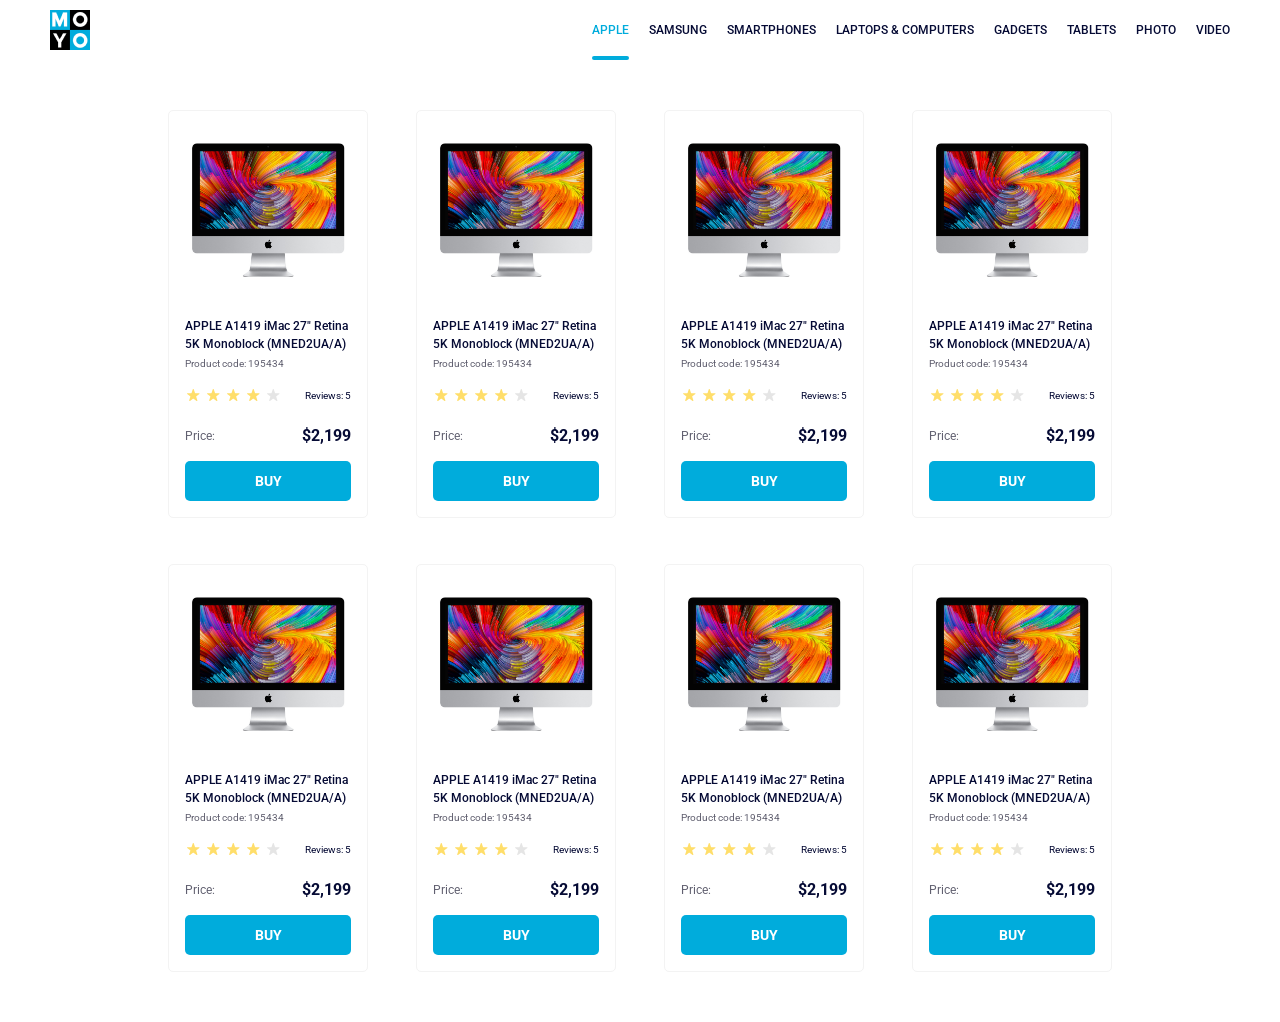
<file: index.html>
<!doctype html><html lang="en"><head><meta charset="UTF-8"><meta name="viewport" content="width=device-width, initial-scale=1.0"><title>Catalog</title><link rel="preconnect" href="https://fonts.gstatic.com"><link href="https://fonts.googleapis.com/css2?family=Roboto:wght@400;500;700&display=swap" rel="stylesheet"><link rel="stylesheet" href="main-styles.fa88b25e.css"></head><body> <header class="header"> <a href="index.html" target="_blank" rel="noopener noreferrer" class="header__logo"> <img src="logo.6c938e44.png" alt="moyo"> </a> <nav class="nav"> <ul class="nav__list"> <li class="nav__item"> <a href="#apple" class="is-active nav__link"> apple </a> </li> <li class="nav__item"> <a href="#samsung" class="nav__link"> samsung </a> </li> <li class="nav__item"> <a href="#smartphones" class="nav__link"> smartphones </a> </li> <li class="nav__item"> <a href="#laptops-&-computers" data-qa="nav-hover" class="nav__link"> laptops & computers </a> </li> <li class="nav__item"> <a href="#gadgets" class="nav__link"> gadgets </a> </li> <li class="nav__item"> <a href="#tablets" class="nav__link"> tablets </a> </li> <li class="nav__item"> <a href="#photo" class="nav__link"> photo </a> </li> <li class="nav__item"> <a href="#video" class="nav__link"> video </a> </li> </ul> </nav> </header> <main class="container"> <div class="card" data-qa="card"> <img src="imac.2690641a.jpeg" alt="image imac" class="card__image"> <h3 class="card__title title"> APPLE A1419 iMac 27" Retina <br> 5K Monoblock (MNED2UA/A) </h3> <p class="card__product-code">Product code: 195434</p> <div class="card__reviews"> <div class="stars stars--4"> <div class="stars__star"></div> <div class="stars__star"></div> <div class="stars__star"></div> <div class="stars__star"></div> <div class="stars__star"></div> </div> <p class="review">Reviews: 5</p> </div> <div class="card__price"> <p class="price">Price:</p> <p class="amount">$2,199</p> </div> <a href="#" class="card__link" data-qa="card-hover"> buy </a> </div> <div class="card"> <img src="imac.2690641a.jpeg" alt="image imac" class="card__image"> <h3 class="card__title title"> APPLE A1419 iMac 27" Retina <br> 5K Monoblock (MNED2UA/A) </h3> <p class="card__product-code">Product code: 195434</p> <div class="card__reviews"> <div class="stars stars--4"> <div class="stars__star"></div> <div class="stars__star"></div> <div class="stars__star"></div> <div class="stars__star"></div> <div class="stars__star"></div> </div> <p class="review">Reviews: 5</p> </div> <div class="card__price"> <p class="price">Price:</p> <p class="amount">$2,199</p> </div> <a href="#" class="card__link" data-qa="card-hover"> buy </a> </div> <div class="card"> <img src="imac.2690641a.jpeg" alt="image imac" class="card__image"> <h3 class="card__title title"> APPLE A1419 iMac 27" Retina <br> 5K Monoblock (MNED2UA/A) </h3> <p class="card__product-code">Product code: 195434</p> <div class="card__reviews"> <div class="stars stars--4"> <div class="stars__star"></div> <div class="stars__star"></div> <div class="stars__star"></div> <div class="stars__star"></div> <div class="stars__star"></div> </div> <p class="review">Reviews: 5</p> </div> <div class="card__price"> <p class="price">Price:</p> <p class="amount">$2,199</p> </div> <a href="#" class="card__link" data-qa="card-hover"> buy </a> </div> <div class="card"> <img src="imac.2690641a.jpeg" alt="image imac" class="card__image"> <h3 class="card__title title"> APPLE A1419 iMac 27" Retina <br> 5K Monoblock (MNED2UA/A) </h3> <p class="card__product-code">Product code: 195434</p> <div class="card__reviews"> <div class="stars stars--4"> <div class="stars__star"></div> <div class="stars__star"></div> <div class="stars__star"></div> <div class="stars__star"></div> <div class="stars__star"></div> </div> <p class="review">Reviews: 5</p> </div> <div class="card__price"> <p class="price">Price:</p> <p class="amount">$2,199</p> </div> <a href="#" class="card__link" data-qa="card-hover"> buy </a> </div> <div class="card"> <img src="imac.2690641a.jpeg" alt="image imac" class="card__image"> <h3 class="card__title title"> APPLE A1419 iMac 27" Retina <br> 5K Monoblock (MNED2UA/A) </h3> <p class="card__product-code">Product code: 195434</p> <div class="card__reviews"> <div class="stars stars--4"> <div class="stars__star"></div> <div class="stars__star"></div> <div class="stars__star"></div> <div class="stars__star"></div> <div class="stars__star"></div> </div> <p class="review">Reviews: 5</p> </div> <div class="card__price"> <p class="price">Price:</p> <p class="amount">$2,199</p> </div> <a href="#" class="card__link" data-qa="card-hover"> buy </a> </div> <div class="card"> <img src="imac.2690641a.jpeg" alt="image imac" class="card__image"> <h3 class="card__title title"> APPLE A1419 iMac 27" Retina <br> 5K Monoblock (MNED2UA/A) </h3> <p class="card__product-code">Product code: 195434</p> <div class="card__reviews"> <div class="stars stars--4"> <div class="stars__star"></div> <div class="stars__star"></div> <div class="stars__star"></div> <div class="stars__star"></div> <div class="stars__star"></div> </div> <p class="review">Reviews: 5</p> </div> <div class="card__price"> <p class="price">Price:</p> <p class="amount">$2,199</p> </div> <a href="#" class="card__link" data-qa="card-hover"> buy </a> </div> <div class="card"> <img src="imac.2690641a.jpeg" alt="image imac" class="card__image"> <h3 class="card__title title"> APPLE A1419 iMac 27" Retina <br> 5K Monoblock (MNED2UA/A) </h3> <p class="card__product-code">Product code: 195434</p> <div class="card__reviews"> <div class="stars stars--4"> <div class="stars__star"></div> <div class="stars__star"></div> <div class="stars__star"></div> <div class="stars__star"></div> <div class="stars__star"></div> </div> <p class="review">Reviews: 5</p> </div> <div class="card__price"> <p class="price">Price:</p> <p class="amount">$2,199</p> </div> <a href="#" class="card__link" data-qa="card-hover"> buy </a> </div> <div class="card"> <img src="imac.2690641a.jpeg" alt="image imac" class="card__image"> <h3 class="card__title title"> APPLE A1419 iMac 27" Retina <br> 5K Monoblock (MNED2UA/A) </h3> <p class="card__product-code">Product code: 195434</p> <div class="card__reviews"> <div class="stars stars--4"> <div class="stars__star"></div> <div class="stars__star"></div> <div class="stars__star"></div> <div class="stars__star"></div> <div class="stars__star"></div> </div> <p class="review">Reviews: 5</p> </div> <div class="card__price"> <p class="price">Price:</p> <p class="amount">$2,199</p> </div> <a href="#" class="card__link" data-qa="card-hover"> buy </a> </div> </main> </body></html>
</file>
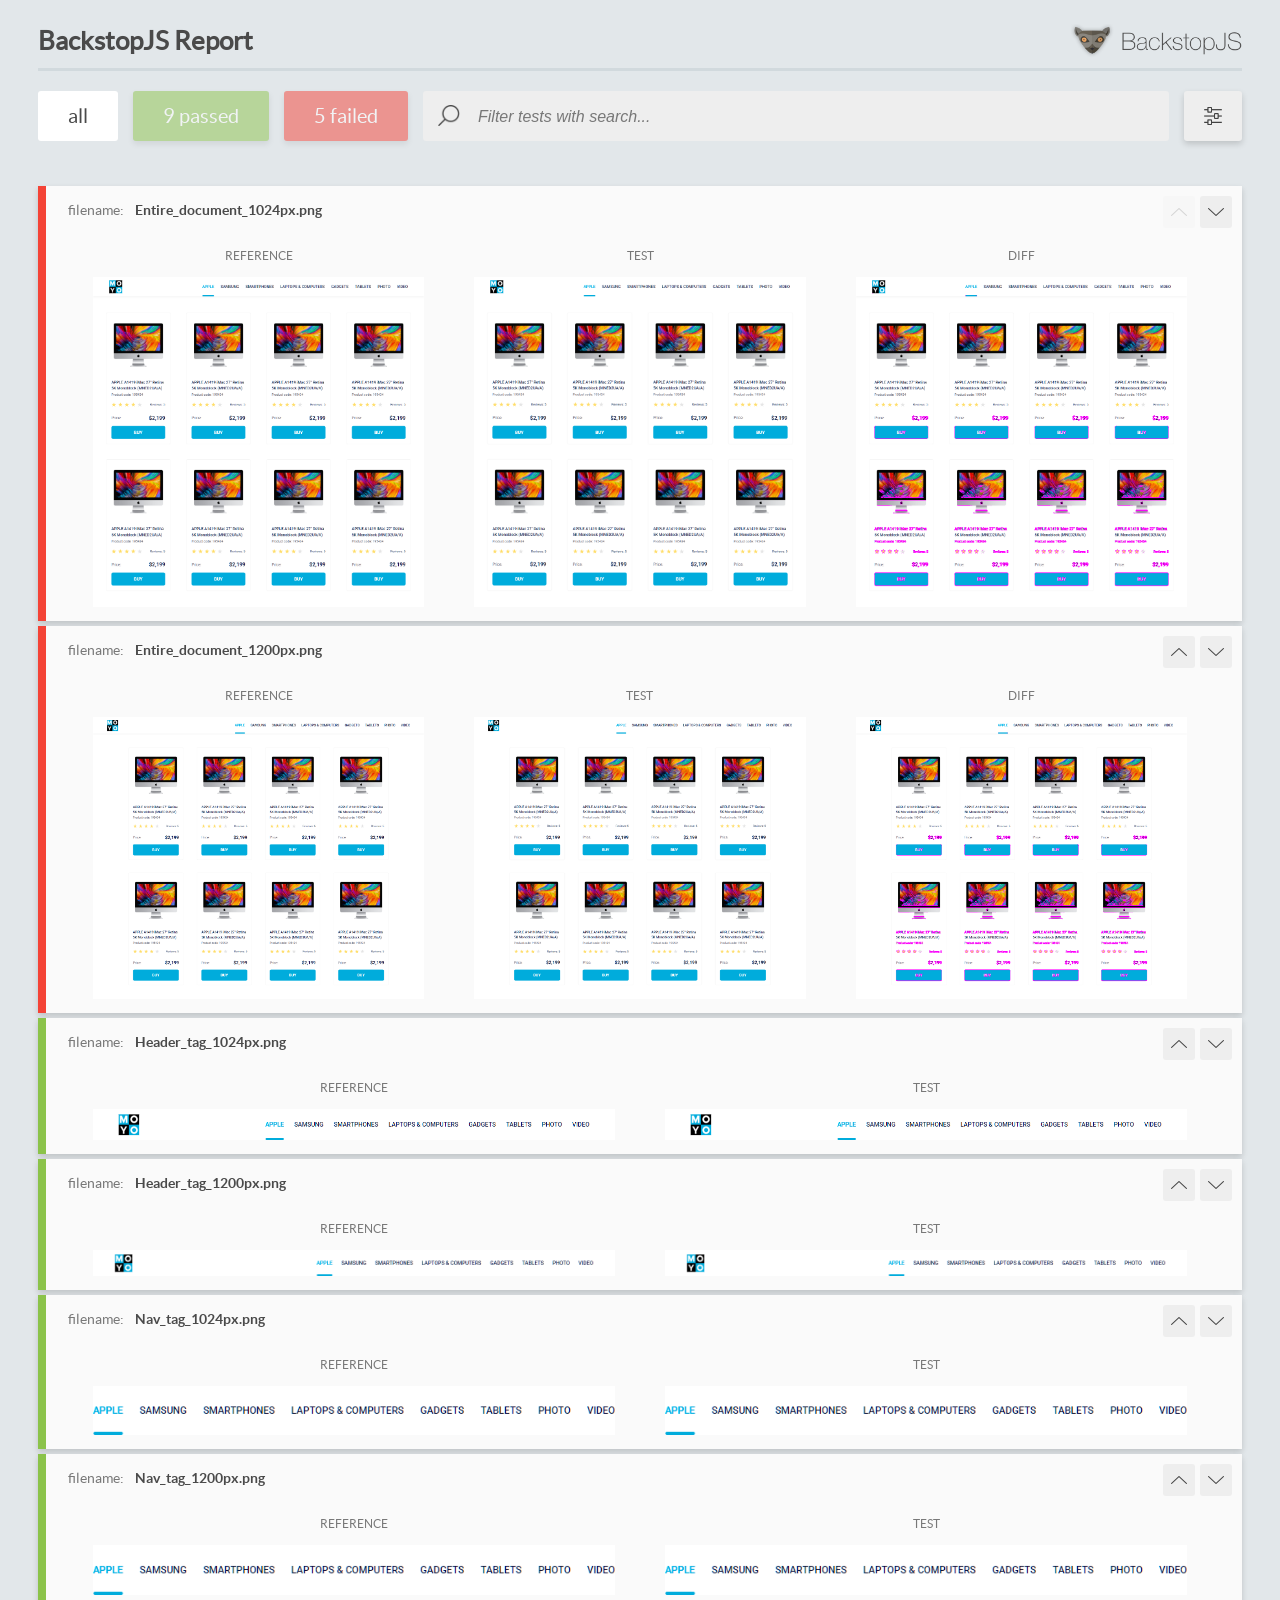
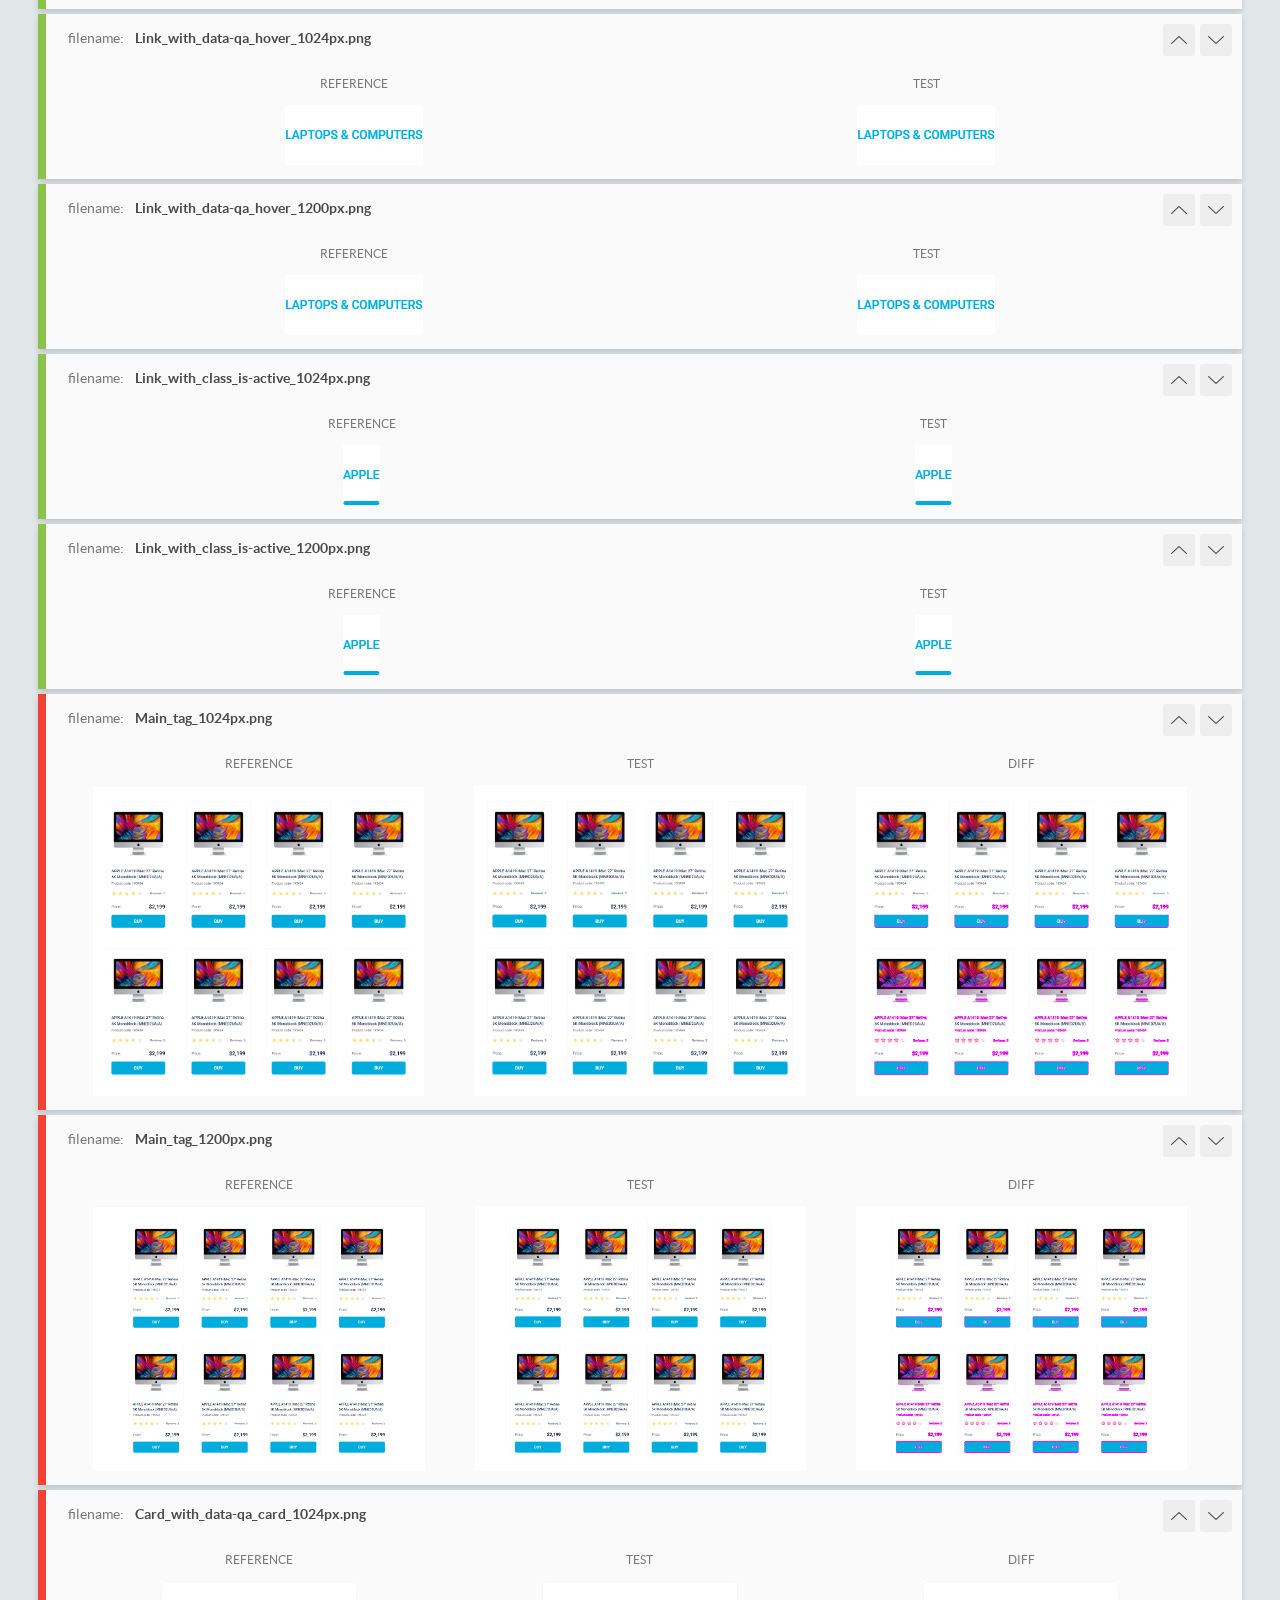
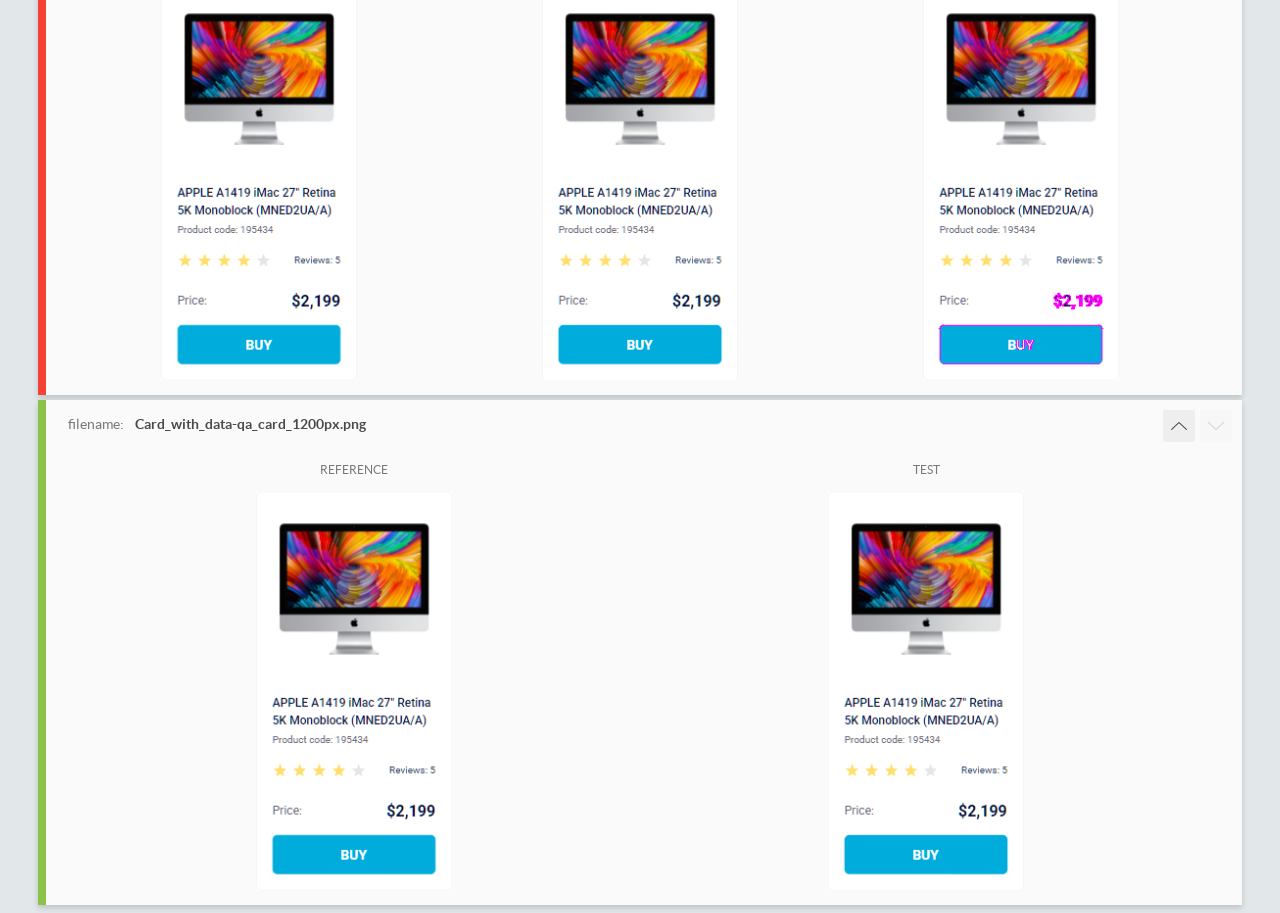
<file: report/html_report/index.html>
<!DOCTYPE html>
<html>
  <head>
    <meta charset="utf-8">
    <!-- Disable Cache -->
    <meta http-equiv="Cache-Control" content="no-cache, no-store, must-revalidate">
    <meta http-equiv="Pragma" content="no-cache">
    <meta http-equiv="Expires" content="0">

    <title>BackstopJS Report</title>

    <style>
      @font-face {
          font-family: 'latoregular';
          src: url('./assets/fonts/lato-regular-webfont.woff2') format('woff2'),
              url('./assets/fonts/lato-regular-webfont.woff') format('woff');
          font-weight: 400;
          font-style: normal;
      }
      @font-face {
          font-family: 'latobold';
          src: url('./assets/fonts/lato-bold-webfont.woff2') format('woff2'),
              url('./assets/fonts/lato-bold-webfont.woff') format('woff');
          font-weight: 700;
          font-style: normal;
      }

      .ReactModal__Body--open {
          overflow: hidden;
      }
      .ReactModal__Body--open .header {
        display: none;
      }

    </style>
  </head>
  <body style="background-color: #E2E7EA">
    <div id="root">

    </div>
    <script>
      function report (report) { // eslint-disable-line no-unused-vars
        window.tests = report;
      }
    </script>
    <script src="config.js"></script>
    <script src="index_bundle.js"></script>
  </body>
</html>
</file>
<file: main-styles.fa88b25e.css>
body{margin:0;padding:0;font-family:Roboto,sans-serif;font-weight:500}.header{display:flex;align-items:center;justify-content:space-between;padding:0 50px}.header__logo{display:inline-block;width:40px;height:40px}.nav,.nav__list{margin:0;padding:0}.nav__list{display:flex;box-sizing:border-box;list-style:none}.nav__item{margin-left:20px}.nav__item:first-child{margin-left:0}.nav__link{display:block;position:relative;align-content:center;box-sizing:border-box;text-transform:uppercase;height:60px;line-height:60px;font-size:12px;padding:0;color:#060b35;text-decoration:none}.is-active,.nav__link:hover{color:#00acdc}.is-active:after{position:absolute;top:56px;width:100%;content:"";display:block;background-color:#00acdc;height:4px;border-radius:8px}.stars{display:flex;justify-content:space-between;align-items:flex-start;width:96px}.stars__star{display:block;height:16px;width:16px;background-image:url(star.040e0f1e.svg);background-repeat:no-repeat;background-position:50%}.stars--4 :nth-child(-n+4){background-image:url(star-active.3d99ddfd.svg)}.card{box-sizing:border-box;display:flex;padding:0 16px;flex-direction:column;align-content:center;width:200px;height:408px;border:1px solid #f3f3f3;border-radius:5px;cursor:pointer;transition:transform .3s}.card:hover{transform:scale(1.2)}.card__image{margin:32px 3px 40px;width:160px;height:134px}.card__image,.card__title{display:block;box-sizing:border-box;padding:0}.card__title{width:166px;margin:0 0 4px}.card__product-code{display:block;box-sizing:border-box;padding:0;font-weight:400;font-size:10px;line-height:14px;letter-spacing:0;color:#616070;margin:0 0 16px}.card__reviews{margin:0 0 24px}.card__price,.card__reviews{display:flex;box-sizing:border-box;justify-content:space-between;padding:0;align-items:center}.card__price{width:166px;margin:0 0 16px}.card__link{box-sizing:border-box;display:block;width:166px;height:40px;margin:0;padding:0;border-radius:5px;background-color:#00acdc;color:#fff;text-decoration:none;text-transform:uppercase;font-weight:700;font-size:14px;text-align:center;line-height:40px}.card__link:hover{background-color:#fff;color:#00acdc;border:1px solid #00acdc;border-radius:5px}.title{font-weight:500;font-size:12px;line-height:18px;color:#060b35}.card:hover .title{color:#34568b}.review{display:block;box-sizing:border-box;margin:0;padding:0;font-weight:400;font-size:10px;text-align:bottom;color:#060b35}.price{width:31px;font-weight:400;font-size:12px;color:#616070}.amount,.price{display:block;box-sizing:border-box;margin:0;padding:0;height:18px;line-height:18px;letter-spacing:0}.amount{width:50px;font-weight:700;font-size:16px;text-align:right;color:#060b35}.container{display:grid;padding:50px 40px;grid-template-columns:repeat(1,200px);gap:46px 48px;justify-content:center}@media (min-width:488px){.container{grid-template-columns:repeat(2,200px)}}@media (min-width:768px){.container{grid-template-columns:repeat(3,200px)}}@media (min-width:1024px){.container{grid-template-columns:repeat(4,200px)}}
/*# sourceMappingURL=main-styles.fa88b25e.css.map */
</file>
